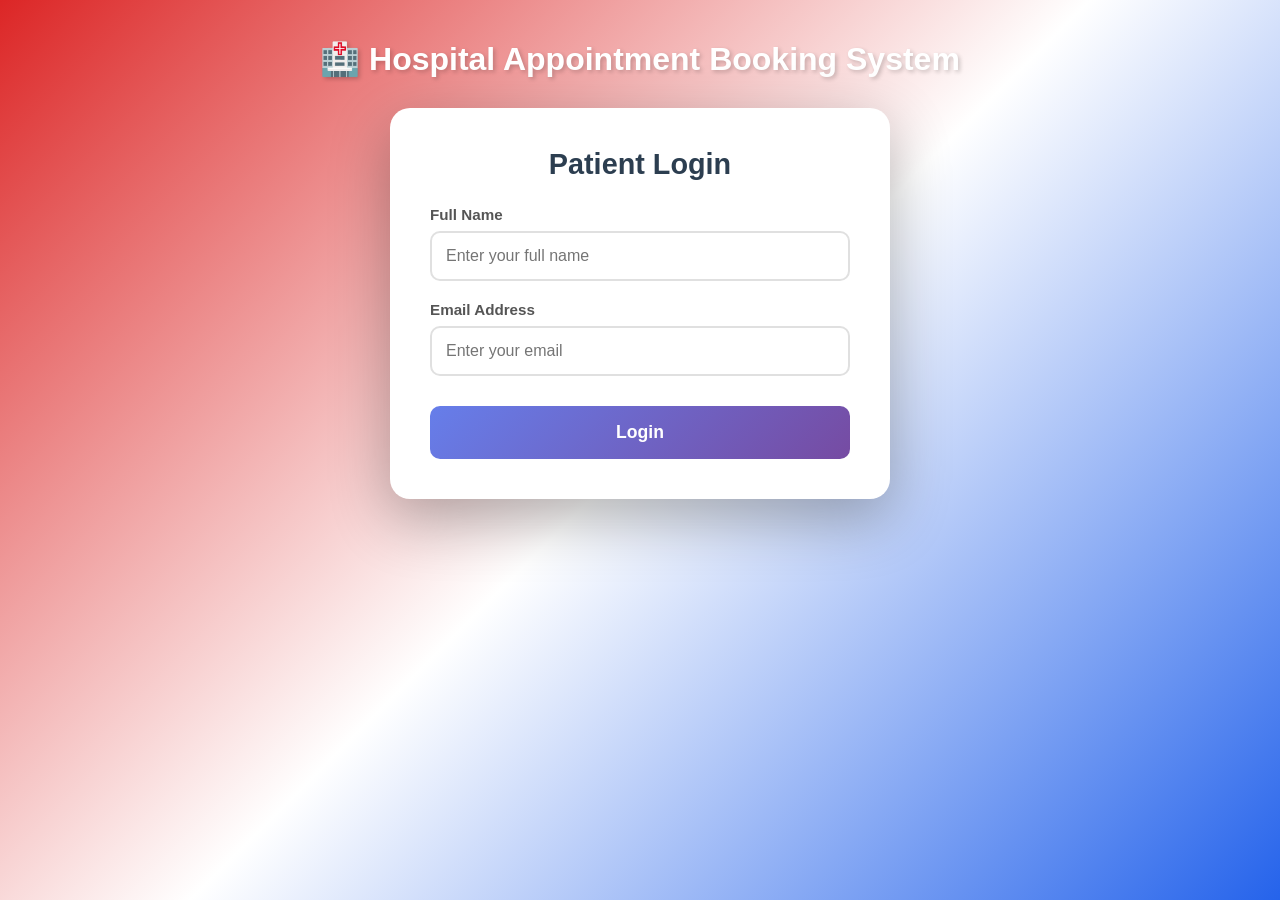
<file: index.html>
<!DOCTYPE html>
<html lang="en">
<head>
  <meta charset="UTF-8">
  <meta name="viewport" content="width=device-width, initial-scale=1.0">
  <title>Hospital Appointment Booking</title>
  <style>
    * {
      margin: 0;
      padding: 0;
      box-sizing: border-box;
    }

    body {
      font-family: 'Segoe UI', Tahoma, Geneva, Verdana, sans-serif;
      background: linear-gradient(135deg, #dc2626 0%, #ffffff 50%, #2563eb 100%);
      min-height: 100vh;
      padding: 20px;
      display: flex;
      flex-direction: column;
      align-items: center;
    }

    h1 {
      color: white;
      text-align: center;
      margin: 20px 0 30px 0;
      font-size: 2em;
      text-shadow: 2px 2px 4px rgba(0,0,0,0.2);
    }

    .card {
      background: white;
      border-radius: 20px;
      padding: 40px;
      max-width: 500px;
      width: 100%;
      box-shadow: 0 20px 60px rgba(0,0,0,0.3);
      animation: fadeIn 0.5s ease;
    }

    @keyframes fadeIn {
      from { opacity: 0; transform: translateY(20px); }
      to { opacity: 1; transform: translateY(0); }
    }

    .card h2 {
      color: #2c3e50;
      margin-bottom: 25px;
      font-size: 1.8em;
      text-align: center;
    }

    .form-group {
      margin-bottom: 20px;
    }

    label {
      display: block;
      color: #555;
      font-weight: 600;
      margin-bottom: 8px;
      font-size: 0.95em;
    }

    input[type="text"],
    input[type="email"],
    input[type="date"],
    input[type="time"],
    select,
    textarea {
      width: 100%;
      padding: 14px;
      border: 2px solid #e0e0e0;
      border-radius: 10px;
      font-size: 16px;
      transition: all 0.3s ease;
      font-family: inherit;
    }

    input:focus,
    select:focus,
    textarea:focus {
      outline: none;
      border-color: #667eea;
      box-shadow: 0 0 0 3px rgba(102, 126, 234, 0.1);
    }

    textarea {
      resize: vertical;
      min-height: 100px;
    }

    button {
      width: 100%;
      padding: 16px;
      background: linear-gradient(135deg, #667eea 0%, #764ba2 100%);
      color: white;
      border: none;
      border-radius: 10px;
      font-size: 1.1em;
      font-weight: 600;
      cursor: pointer;
      transition: all 0.3s ease;
      margin-top: 10px;
    }

    button:hover {
      transform: translateY(-2px);
      box-shadow: 0 10px 25px rgba(102, 126, 234, 0.4);
    }

    button:active {
      transform: translateY(0);
    }

    button:disabled {
      opacity: 0.6;
      cursor: not-allowed;
      transform: none;
    }

    .rating-stars {
      display: flex;
      gap: 10px;
      margin-top: 8px;
    }

    .star {
      font-size: 2em;
      cursor: pointer;
      color: #ddd;
      transition: color 0.2s;
    }

    .star.active {
      color: #ffd700;
    }

    .payment-options {
      display: flex;
      gap: 15px;
      margin-top: 8px;
    }

    .payment-option {
      flex: 1;
      padding: 15px;
      border: 2px solid #e0e0e0;
      border-radius: 10px;
      text-align: center;
      cursor: pointer;
      transition: all 0.3s ease;
      font-weight: 600;
    }

    .payment-option:hover {
      border-color: #667eea;
    }

    .payment-option.selected {
      border-color: #667eea;
      background: #f0f4ff;
      color: #667eea;
    }

    iframe {
      border-radius: 10px;
      margin-top: 10px;
      box-shadow: 0 4px 15px rgba(0,0,0,0.1);
    }

    .confirmation-icon {
      text-align: center;
      font-size: 4em;
      margin-bottom: 20px;
    }

    #confMsg {
      background: #f0f4ff;
      padding: 20px;
      border-radius: 10px;
      border-left: 4px solid #667eea;
      line-height: 1.8;
      color: #2c3e50;
    }

    .logout-btn {
      background: linear-gradient(135deg, #e74c3c 0%, #c0392b 100%);
      margin-top: 20px;
    }

    .logout-btn:hover {
      box-shadow: 0 10px 25px rgba(231, 76, 60, 0.4);
    }

    .loading {
      display: inline-block;
      margin-left: 10px;
    }

    @media (max-width: 600px) {
      .card {
        padding: 25px;
      }
      
      h1 {
        font-size: 1.5em;
      }
    }
  </style>
</head>

<body>

<h1>🏥 Hospital Appointment Booking System</h1>

<!-- LOGIN PAGE -->
<div id="loginPage" class="card">
  <h2>Patient Login</h2>
  <div class="form-group">
    <label>Full Name</label>
    <input type="text" id="loginName" placeholder="Enter your full name">
  </div>
  <div class="form-group">
    <label>Email Address</label>
    <input type="email" id="loginEmail" placeholder="Enter your email">
  </div>
  <button onclick="login()">Login</button>
</div>

<!-- APPOINTMENT PAGE -->
<div id="appointmentPage" class="card" style="display:none;">
  <h2>Book Your Appointment</h2>

  <div class="form-group">
    <label>Patient Name</label>
    <input type="text" id="name" placeholder="Full name" readonly>
  </div>

  <div class="form-group">
    <label>Email Address</label>
    <input type="email" id="email" placeholder="your.email@example.com" readonly>
  </div>

  <div class="form-group">
    <label>Department</label>
    <select id="department" onchange="updateDoctors()">
      <option value="">Choose a department</option>
      <option>Cardiology</option>
      <option>Orthopedics</option>
      <option>Neurology</option>
      <option>Dermatology</option>
    </select>
  </div>

  <div class="form-group">
    <label>Doctor</label>
    <select id="doctor">
      <option value="">Select a doctor</option>
    </select>
  </div>

  <div class="form-group">
    <label>Appointment Date</label>
    <input type="date" id="date">
  </div>

  <div class="form-group">
    <label>Appointment Time</label>
    <input type="time" id="time">
  </div>

  <div class="form-group">
    <label>Hospital Location</label>
    <select id="hospital" onchange="changeHospital()">
      <option value="">Select a hospital</option>
      <option value="SVIMS Hospital">SVIMS Hospital</option>
      <option value="Apollo Hospital">Apollo Hospital</option>
      <option value="King George Hospital">King George Hospital</option>
      <option value="Srikara Hospital">Srikara Hospital</option>
      <option value="Ruiya Hospital">Ruiya Hospital</option>
    </select>
  </div>

  <div class="form-group">
    <label>Payment Method</label>
    <div class="payment-options">
      <div class="payment-option" onclick="selectPayment('Cash')">💵 Cash</div>
      <div class="payment-option" onclick="selectPayment('Card')">💳 Card</div>
    </div>
  </div>

  <div class="form-group">
    <label>Rate Your Experience (Optional)</label>
    <div class="rating-stars" id="ratingStars">
      <span class="star" onclick="setRating(1)">★</span>
      <span class="star" onclick="setRating(2)">★</span>
      <span class="star" onclick="setRating(3)">★</span>
      <span class="star" onclick="setRating(4)">★</span>
      <span class="star" onclick="setRating(5)">★</span>
    </div>
  </div>

  <div class="form-group">
    <label>Review (Optional)</label>
    <textarea id="review" placeholder="Share your experience with us..."></textarea>
  </div>

  <div class="form-group">
    <label>Map Location</label>
    <iframe
      id="mapFrame"
      src="https://www.google.com/maps?q=Tirupati+Hospital&output=embed"
      width="100%"
      height="250"
      allowfullscreen=""
      loading="lazy">
    </iframe>
  </div>

  <button id="confirmBtn" onclick="confirmAppointment()">Confirm Appointment</button>
  <button class="logout-btn" onclick="logout()">Logout</button>
</div>

<!-- CONFIRMATION -->
<div id="confirmation" class="card" style="display:none;">
  <div class="confirmation-icon">✅</div>
  <h2>Appointment Confirmed!</h2>
  <p id="confMsg"></p>
  <button onclick="bookAnother()">Book Another Appointment</button>
  <button class="logout-btn" onclick="backToLogin()">Back to Login</button>
</div>

<script>
  let selectedPayment = '';
  let selectedRating = 0;
  let currentUser = { name: '', email: '' };
  let bookedSlots = [];

  const doctors = {
    'Cardiology': ['Dr. Smith', 'Dr. Johnson', 'Dr. Williams'],
    'Orthopedics': ['Dr. Brown', 'Dr. Davis', 'Dr. Miller'],
    'Neurology': ['Dr. Wilson', 'Dr. Moore', 'Dr. Taylor'],
    'Dermatology': ['Dr. Anderson', 'Dr. Thomas', 'Dr. Jackson']
  };

  const hospitals = {
    "SVIMS Hospital": { lat: 13.6288, lng: 79.4192 },
    "Apollo Hospital": { lat: 13.6350, lng: 79.4100 },
    "King George Hospital": { lat: 13.6310, lng: 79.4250 },
    "Srikara Hospital": { lat: 13.6205, lng: 79.4220 },
    "Ruiya Hospital": { lat: 13.6260, lng: 79.4150 }
  };

  // Set minimum date to today
  window.onload = function() {
    const today = new Date().toISOString().split('T')[0];
    document.getElementById('date').setAttribute('min', today);
  };

  function login() {
    const name = document.getElementById('loginName').value.trim();
    const email = document.getElementById('loginEmail').value.trim();
    
    if (!name || !email) {
      alert('Please fill in all fields');
      return;
    }

    if (!isValidEmail(email)) {
      alert('Please enter a valid email address');
      return;
    }
    
    currentUser = { name, email };
    document.getElementById('name').value = name;
    document.getElementById('email').value = email;
    
    document.getElementById('loginPage').style.display = 'none';
    document.getElementById('appointmentPage').style.display = 'block';
  }

  function logout() {
    if (confirm('Are you sure you want to logout?')) {
      resetAll();
      document.getElementById('appointmentPage').style.display = 'none';
      document.getElementById('loginPage').style.display = 'block';
    }
  }

  function backToLogin() {
    resetAll();
    document.getElementById('confirmation').style.display = 'none';
    document.getElementById('loginPage').style.display = 'block';
  }

  function updateDoctors() {
    const dept = document.getElementById('department').value;
    const doctorSelect = document.getElementById('doctor');
    doctorSelect.innerHTML = '<option value="">Select a doctor</option>';
    
    if (dept && doctors[dept]) {
      doctors[dept].forEach(doc => {
        const option = document.createElement('option');
        option.value = doc;
        option.textContent = doc;
        doctorSelect.appendChild(option);
      });
    }
  }

  function selectPayment(method) {
    selectedPayment = method;
    document.querySelectorAll('.payment-option').forEach(opt => {
      opt.classList.remove('selected');
    });
    event.target.classList.add('selected');
  }

  function setRating(rating) {
    selectedRating = rating;
    const stars = document.querySelectorAll('.star');
    stars.forEach((star, index) => {
      if (index < rating) {
        star.classList.add('active');
      } else {
        star.classList.remove('active');
      }
    });
  }

  function changeHospital() {
    const hospital = document.getElementById('hospital').value;
    if (hospital) {
      const iframe = document.getElementById('mapFrame');
      iframe.src = `https://www.google.com/maps?q=${encodeURIComponent(hospital + ' Tirupati')}&output=embed`;
    }
  }

  function isValidEmail(email) {
    return /^[^\s@]+@[^\s@]+\.[^\s@]+$/.test(email);
  }

  function checkAvailability(doctor, date, time) {
    const selectedTime = new Date(`${date}T${time}`);
    
    return bookedSlots.some(slot => {
      if (slot.doctor !== doctor || slot.date !== date) return false;
      
      const bookedTime = new Date(`${slot.date}T${slot.time}`);
      const diffMinutes = Math.abs(selectedTime - bookedTime) / (1000 * 60);
      
      return diffMinutes < 30;
    });
  }

  async function confirmAppointment() {
    const name = document.getElementById('name').value;
    const email = document.getElementById('email').value;
    const dept = document.getElementById('department').value;
    const doctor = document.getElementById('doctor').value;
    const date = document.getElementById('date').value;
    const time = document.getElementById('time').value;
    const hospital = document.getElementById('hospital').value;
    const review = document.getElementById('review').value;
    
    if (!name || !email || !dept || !doctor || !date || !time || !selectedPayment || !hospital) {
      alert('Please fill in all required fields');
      return;
    }

    if (checkAvailability(doctor, date, time)) {
      alert('⛔ This time slot is already booked. Please choose another time.');
      return;
    }

    const confirmBtn = document.getElementById('confirmBtn');
    confirmBtn.disabled = true;
    confirmBtn.innerHTML = 'Processing... <span class="loading">⏳</span>';

    const data = {
      name,
      email,
      department: dept,
      doctor,
      date,
      time,
      hospital,
      payment: selectedPayment,
      rating: selectedRating || 'Not rated',
      review: review || 'No review',
      timestamp: new Date().toLocaleString()
    };

    try {
      // Replace this URL with your Google Apps Script Web App URL
      const SCRIPT_URL = 'https://script.google.com/macros/s/AKfycbwwXJXdvsKp7gJQxBWPyhXtKWgjgxM31dXN-s95VMb9yvcA_gznv14wJrFAhPfVmXfN/exec';
      
      const response = await fetch(SCRIPT_URL, {
        method: 'POST',
        mode: 'no-cors',
        headers: {
          'Content-Type': 'application/json',
        },
        body: JSON.stringify(data)
      });

      bookedSlots.push({
        doctor: data.doctor,
        date: data.date,
        time: data.time
      });

      const confMsg = `
        <strong>Patient:</strong> ${name}<br>
        <strong>Email:</strong> ${email}<br>
        <strong>Department:</strong> ${dept}<br>
        <strong>Doctor:</strong> ${doctor}<br>
        <strong>Date:</strong> ${date}<br>
        <strong>Time:</strong> ${time}<br>
        <strong>Hospital:</strong> ${hospital}<br>
        <strong>Payment:</strong> ${selectedPayment}<br>
        ${selectedRating > 0 ? `<strong>Rating:</strong> ${'⭐'.repeat(selectedRating)}<br>` : ''}
        ${review ? `<strong>Review:</strong> ${review}` : ''}
      `;
      
      document.getElementById('confMsg').innerHTML = confMsg;
      document.getElementById('appointmentPage').style.display = 'none';
      document.getElementById('confirmation').style.display = 'block';

    } catch (error) {
      console.error('Error:', error);
      alert('Appointment saved locally. Note: Set up Google Sheets integration for email confirmation.');
      
      bookedSlots.push({
        doctor: data.doctor,
        date: data.date,
        time: data.time
      });

      const confMsg = `
        <strong>Patient:</strong> ${name}<br>
        <strong>Email:</strong> ${email}<br>
        <strong>Department:</strong> ${dept}<br>
        <strong>Doctor:</strong> ${doctor}<br>
        <strong>Date:</strong> ${date}<br>
        <strong>Time:</strong> ${time}<br>
        <strong>Hospital:</strong> ${hospital}<br>
        <strong>Payment:</strong> ${selectedPayment}<br>
        ${selectedRating > 0 ? `<strong>Rating:</strong> ${'⭐'.repeat(selectedRating)}<br>` : ''}
        ${review ? `<strong>Review:</strong> ${review}` : ''}
      `;
      
      document.getElementById('confMsg').innerHTML = confMsg;
      document.getElementById('appointmentPage').style.display = 'none';
      document.getElementById('confirmation').style.display = 'block';
    } finally {
      confirmBtn.disabled = false;
      confirmBtn.innerHTML = 'Confirm Appointment';
    }
  }

  function bookAnother() {
    document.getElementById('confirmation').style.display = 'none';
    document.getElementById('appointmentPage').style.display = 'block';
    
    // Reset form but keep user data
    document.getElementById('department').value = '';
    document.getElementById('doctor').innerHTML = '<option value="">Select a doctor</option>';
    document.getElementById('date').value = '';
    document.getElementById('time').value = '';
    document.getElementById('hospital').value = '';
    document.getElementById('review').value = '';
    selectedPayment = '';
    selectedRating = 0;
    document.querySelectorAll('.payment-option').forEach(opt => opt.classList.remove('selected'));
    document.querySelectorAll('.star').forEach(star => star.classList.remove('active'));
    document.getElementById('mapFrame').src = 'https://www.google.com/maps?q=Tirupati+Hospital&output=embed';
  }

  function resetAll() {
    document.getElementById('loginName').value = '';
    document.getElementById('loginEmail').value = '';
    document.getElementById('department').value = '';
    document.getElementById('doctor').innerHTML = '<option value="">Select a doctor</option>';
    document.getElementById('date').value = '';
    document.getElementById('time').value = '';
    document.getElementById('hospital').value = '';
    document.getElementById('review').value = '';
    selectedPayment = '';
    selectedRating = 0;
    currentUser = { name: '', email: '' };
    document.querySelectorAll('.payment-option').forEach(opt => opt.classList.remove('selected'));
    document.querySelectorAll('.star').forEach(star => star.classList.remove('active'));
  }
</script>

</body>
</html>
</file>
